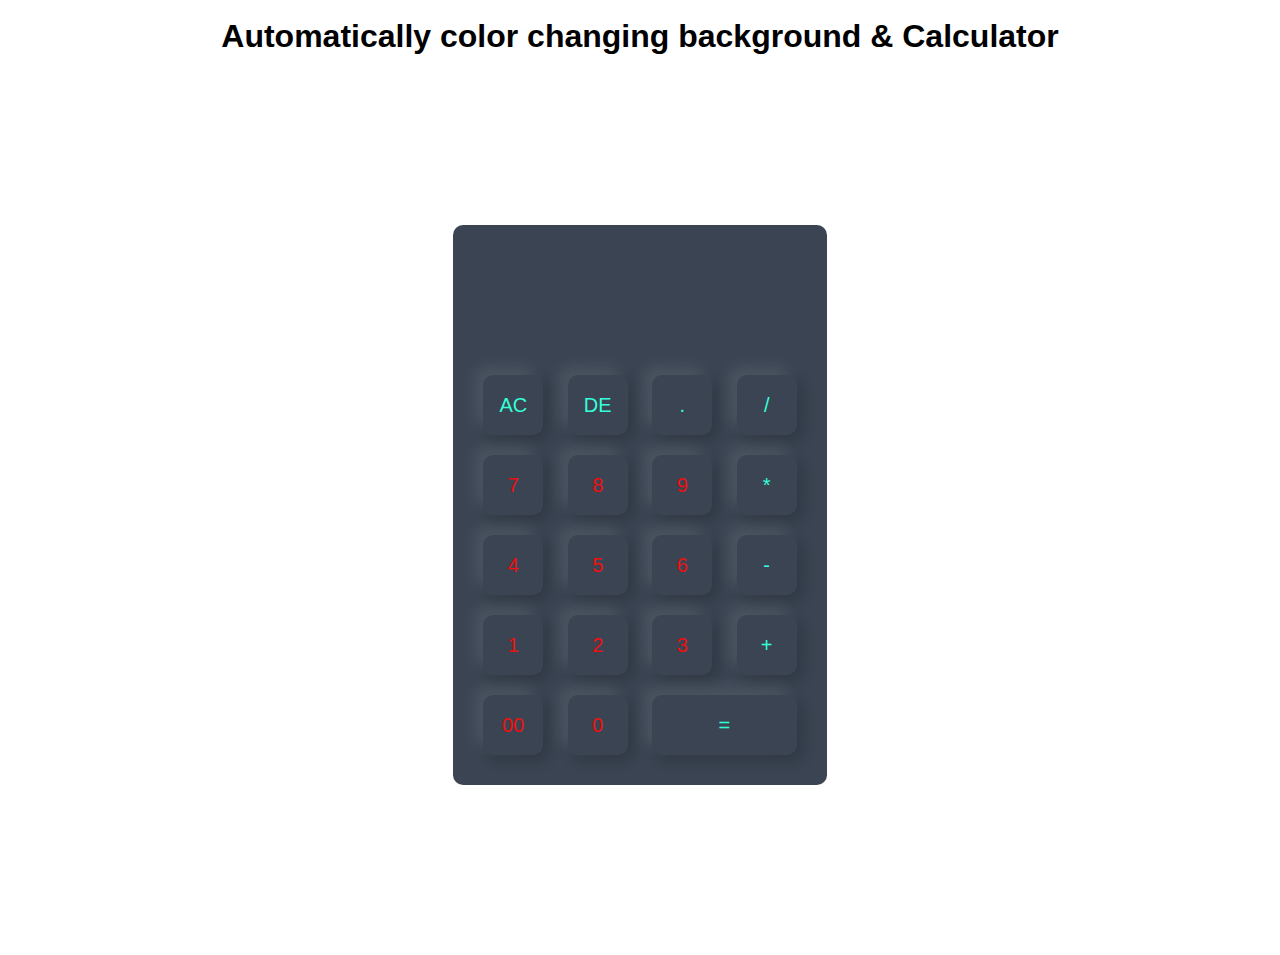
<file: index.html>
<!DOCTYPE html>
<html lang="en">
<head>
    <meta charset="UTF-8">
    <meta name="viewport" content="width=device-width, initial-scale=1.0">
    
    <title>Calculator using javascript</title>
    <link rel="stylesheet" href="first.css">
</head>
<style>
    *{
        text-align: center;
    }
    
</style>
<body><br>
    <h1>Automatically color changing background & Calculator</h1>
    <div class="container">
        <div class="calculator">
            <form>
                <div class="display">
                    <input type="text" name="display">
                </div>
                <div>
                    <input type="button" value="AC" onclick="display.value =''" class="operator">
                    <input type="button" value="DE" onclick="display.value =display.value.toString().slice(0,-1)" class="operator">
                    <input type="button" value="." onclick="display.value +='.'" class="operator">
                    <input type="button" value="/" onclick="display.value +='/'" class="operator">
                </div>
                <div>
                    <input type="button" value="7" onclick="display.value +='7'">
                    <input type="button" value="8" onclick="display.value +='8'">
                    <input type="button" value="9" onclick="display.value +='9'">
                    <input type="button" value="*" onclick="display.value +='*'" class="operator">
                </div>
                <div>
                    <input type="button" value="4" onclick="display.value +='4'">
                    <input type="button" value="5" onclick="display.value +='5'">
                    <input type="button" value="6" onclick="display.value +='6'">
                    <input type="button" value="-" onclick="display.value +='-'" class="operator">
                </div>
                <div>
                    <input type="button" value="1" onclick="display.value +='1'">
                    <input type="button" value="2" onclick="display.value +='2'">
                    <input type="button" value="3" onclick="display.value +='3'">
                    <input type="button" value="+" onclick="display.value +='+'" class="operator">
                </div>
                <div>
                    <input type="button" value="00" onclick="display.value +='00'">
                    <input type="button" value="0" onclick="display.value +='0'">
                    <input type="button" value="="  class="equal operator" onclick="display.value = eval(display.value)" class="operator">
                    
                </div>
        
            </form>
        </div>
            </div>
</body>

<script>
    const randomcolor = function(){
        const hex = '0123456789ABCDEF'
        let color = '#'
        for (let i=0; i<6; i++){
            color +=hex[Math.floor(Math.random() * 16)];

        }
        return color;
    };
    

setInterval(changebackgroundcolor,1000);
 
    
   
    function changebackgroundcolor(){
        document.body.style.backgroundColor = randomcolor();
    }

const stopchangingcolor = function(){
    clearInterval(intervalid);
    intervalid = null;
};





</script>
</html>
</file>
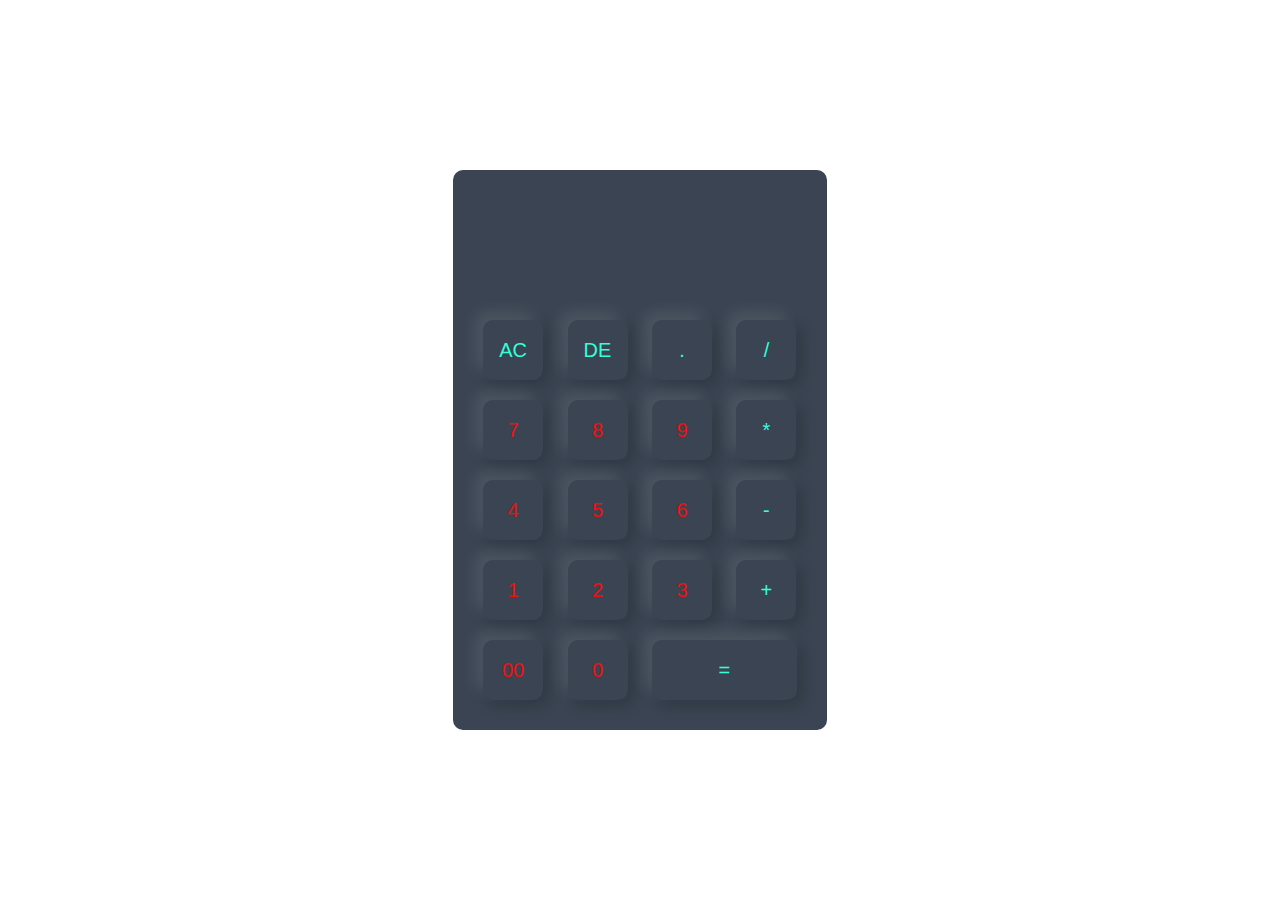
<file: calculator.html>
<!DOCTYPE html>
<html lang="en">
<head>
    <meta charset="UTF-8">
    
    <title>Calculator using javascript</title>
    <link rel="stylesheet" href="first.css">
</head>
<body>
    <div class="container">
<div class="calculator">
    <form>
        <div class="display">
            <input type="text" name="display">
        </div>
        <div>
            <input type="button" value="AC" onclick="display.value =''" class="operator">
            <input type="button" value="DE" onclick="display.value =display.value.toString().slice(0,-1)" class="operator">
            <input type="button" value="." onclick="display.value +='.'" class="operator">
            <input type="button" value="/" onclick="display.value +='/'" class="operator">
        </div>
        <div>
            <input type="button" value="7" onclick="display.value +='7'">
            <input type="button" value="8" onclick="display.value +='8'">
            <input type="button" value="9" onclick="display.value +='9'">
            <input type="button" value="*" onclick="display.value +='*'" class="operator">
        </div>
        <div>
            <input type="button" value="4" onclick="display.value +='4'">
            <input type="button" value="5" onclick="display.value +='5'">
            <input type="button" value="6" onclick="display.value +='6'">
            <input type="button" value="-" onclick="display.value +='-'" class="operator">
        </div>
        <div>
            <input type="button" value="1" onclick="display.value +='1'">
            <input type="button" value="2" onclick="display.value +='2'">
            <input type="button" value="3" onclick="display.value +='3'">
            <input type="button" value="+" onclick="display.value +='+'" class="operator">
        </div>
        <div>
            <input type="button" value="00" onclick="display.value +='00'">
            <input type="button" value="0" onclick="display.value +='0'">
            <input type="button" value="="  class="equal operator" onclick="display.value = eval(display.value)" class="operator">
            
        </div>

    </form>
</div>
    </div>
</body>
</html>
</file>
<file: first.css>
*{
    margin: 0;
    padding: 0;
    font-family: 'Poppins', sans-serif;
    box-sizing: border-box;
}


.container{
    width: 100%;
    height: 100vh;
    display: flex;
    align-items: center;
    justify-content: center;
}
.calculator{
    background: #3a4452;
    padding: 20px;
    border-radius: 10px;
}
.calculator form input{
    border: 0;
    outline: 0;
    width: 60px;
    height: 60px;
    border-radius: 10px;
    box-shadow: -8px -8px 15px rgba(255, 255, 255, 0.1),5px 5px 15px rgba(0, 0, 0, 0.2);
    background: transparent;
    font-size: 20px;
    color: #ee1010;
    cursor: pointer;
    margin: 10px;
}

form .display{
    display: flex;
    justify-content: flex-end;
    margin: 20px 0;
    color: white;
}
form .display input{
    text-align: right;
    flex: 1;
    font-size: 45px;
    box-shadow: none;
  
}
form input.equal{
    width: 145px;
    color: white;
}



form input.operator{
    color: #33ffd8;
}
</file>
